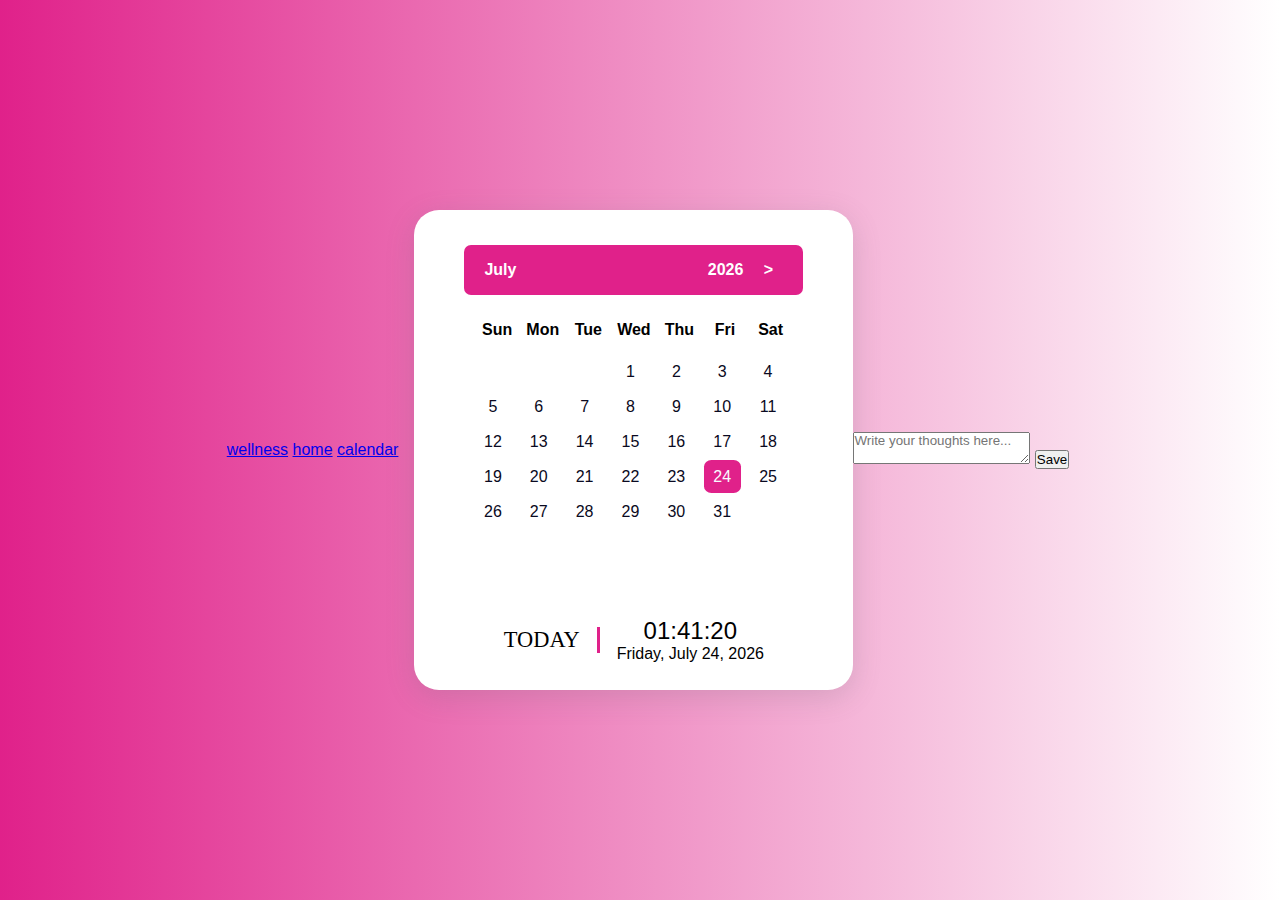
<file: index.html>
<!DOCTYPE html>
<html lang="en">

<head>
  <meta charset="UTF-8" />
  <meta http-equiv="X-UA-Compatible" content="IE=edge" />
  <meta name="viewport" content="width=device-width, initial-scale=1.0" />
  <title>Calendar</title>
  <link rel="stylesheet" href="style.css">
  <script src="script.js" defer></script>
</head>

<body>
  <nav class="nav">
    <a class="nav-link active" aria-current="page" href="wellness.html">wellness</a>
    <a class="nav-link" href="homepage.html">home</a>
    <a class="nav-link" href="index.html">calendar</a>
  </nav>
  <div class="contianer">
    <div class="calendar">
      <div class="calendar-header">
        <span class="month-picker" id="month-picker"> May </span>
        <div class="year-picker" id="year-picker">
          <span class="year-change" id="pre-year">
            <pre></pre>
          </span>
          <span id="year">2020 </span>
          <span class="year-change" id="next-year">
            <pre>></pre>
          </span>
        </div>
      </div>

      
      <div class="calendar-body">
        <div class="calendar-week-days">
          <div>Sun</div>
          <div>Mon</div>
          <div>Tue</div>
          <div>Wed</div>
          <div>Thu</div>
          <div>Fri</div>
          <div>Sat</div>
        </div>
        <div class="calendar-days">
        </div>
      </div>
      <div class="calendar-footer">
      </div>
      <div class="date-time-formate">
        <div class="day-text-formate">TODAY</div>
        <div class="date-time-value">
          <div class="time-formate">01:41:20</div>
          <div class="date-formate">03 - march - 2022</div>
        </div>
      </div>
      <div class="month-list"></div>
    </div>
  </div>
  <div class="diary-contianer">
    <div class= "diary">
      <div class="diary-header"> 
        <textarea id="diaryBox" placeholder="Write your thoughts here..."></textarea>
        <button id="saveButton" onclick="saveDiary()">Save</button>     
        <div class="diary-input">


        </div>

      </div>
    </div>
</body>

</html>
</file>
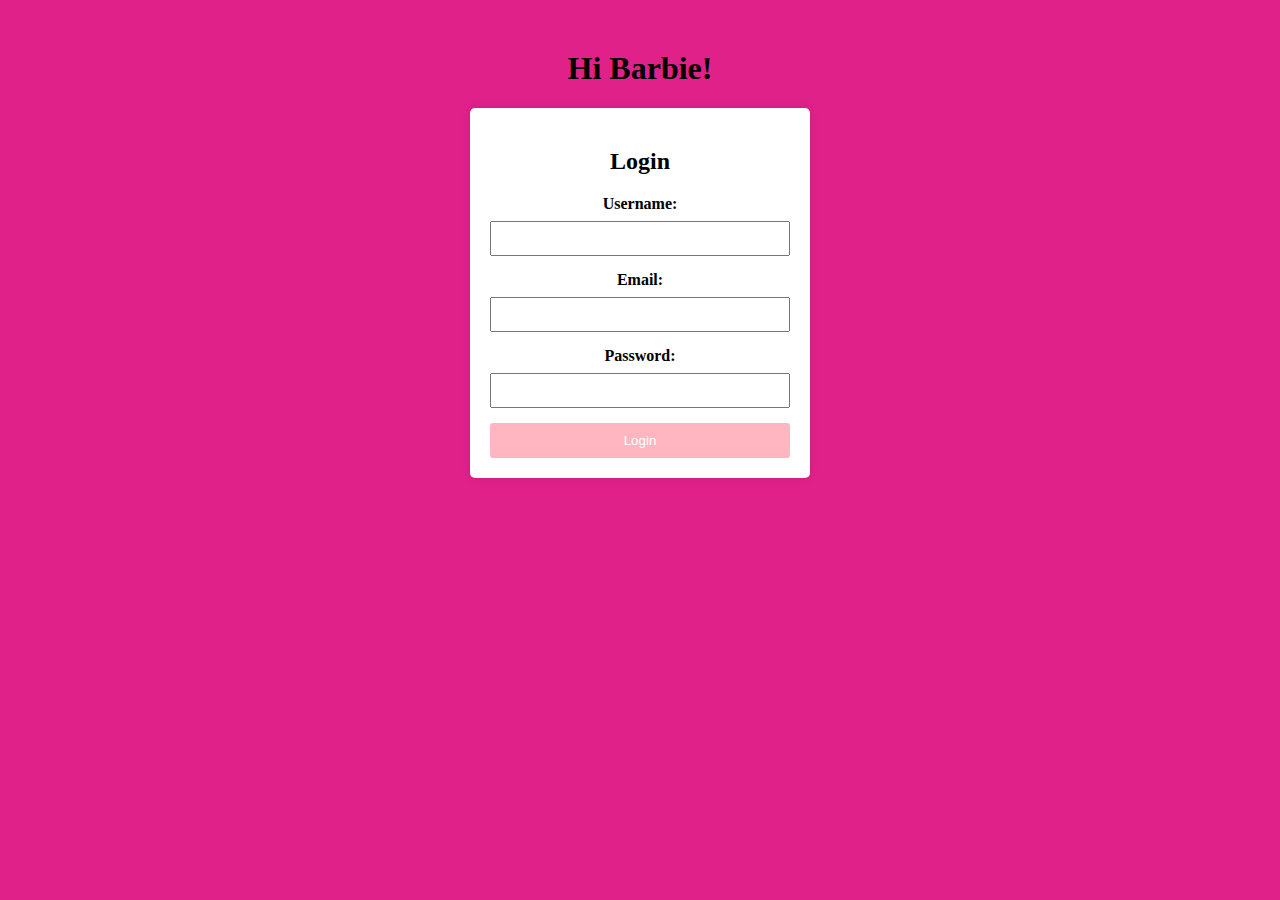
<file: homepage.html>
<!-- home.html -->
<!DOCTYPE html>
<html lang="en">
<head>
    <meta charset="UTF-8">
    <meta name="viewport" content="width=device-width, initial-scale=1.0">
  <h1>Hi Barbie!</h1>
    <title>Login Box</title>
    <style>
        body {
            font-family: Times New Roman, serif;
            background-color:#E0218A;
            text-align: center;
            margin-top: 50px;
        }

        .login-box {
            max-width: 300px;
            margin: auto;
            padding: 20px;
            background-color: #fff;
            border-radius: 5px;
            box-shadow: 0 0 10px rgba(0, 0, 0, 0.1);
        }

        .login-box label {
            display: block;
            margin-bottom: 8px;
            font-weight: bold;
        }

        .login-box input {
            width: 100%;
            padding: 8px;
            margin-bottom: 15px;
            box-sizing: border-box;
        }

        .login-box button {
            width: 100%;
            padding: 10px;
            background-color: #FFB6C1;
            color: #fff;
            border: none;
            border-radius: 3px;
            cursor: pointer;
        }
    </style>
</head>
<body>

    <div class="login-box">
        <h2>Login</h2>
        <form action="#" method="post" id="loginForm">
            <label for="username">Username:</label>
            <input type="text" id="username" name="username" required>

            <label for="email">Email:</label>
            <input type="email" id="email" name="email" required>

            <label for="password">Password:</label>
            <input type="password" id="password" name="password" required>

            <button type="submit" onclick="loginNext()">Login</button>
            
        </form>
    </div>
    <script src="script.js"></script>
</body>
<!-- </html>
html {
  height: 100%;
  width: 100%;
  background-color: #E0218A;
}

body{
  background-color: #E0218A;
} -->
</file>
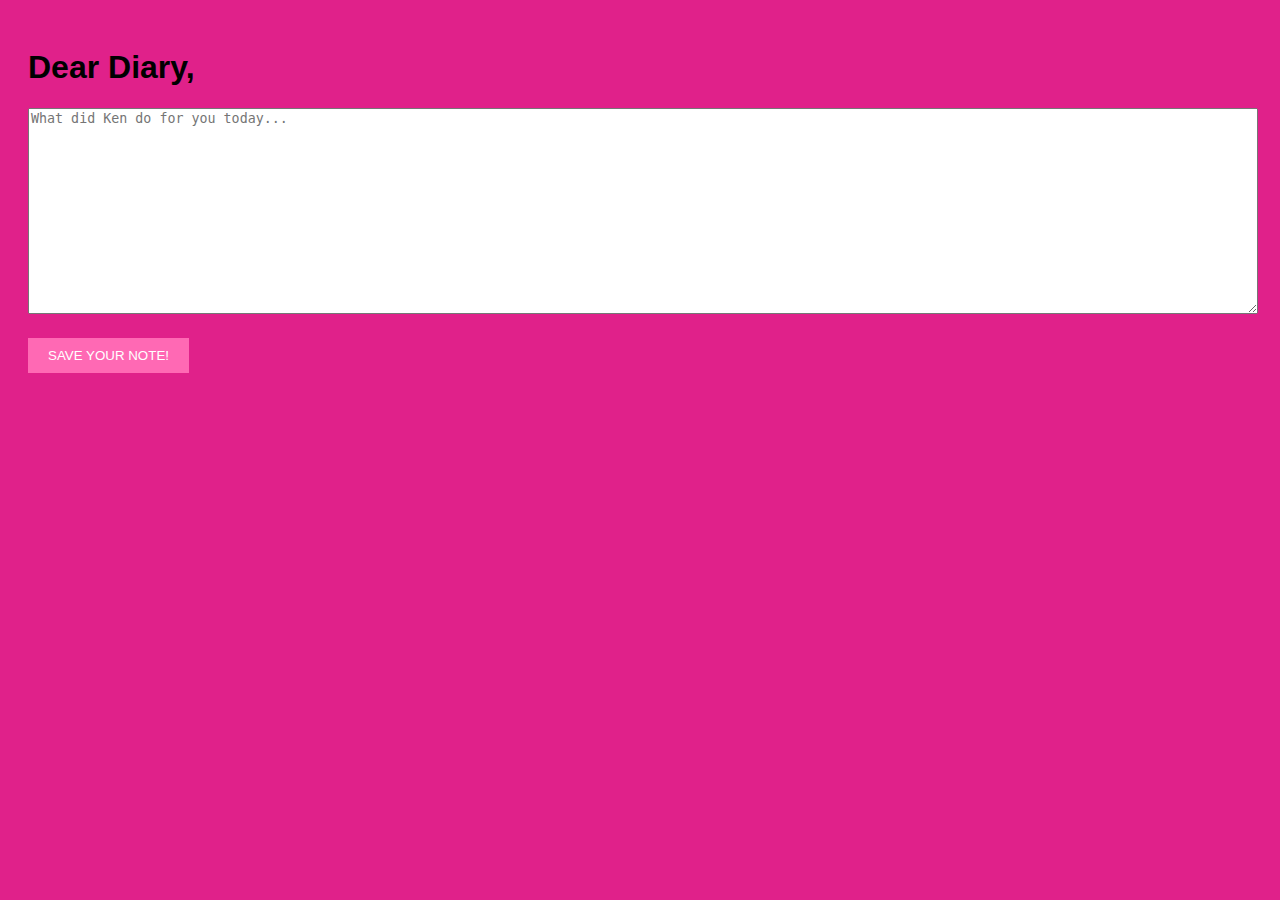
<file: note.html>
<!DOCTYPE html>
<html lang="en">

<head>
  <meta charset="UTF-8">
  <meta name="viewport" content="width=device-width, initial-scale=1.0">
  <title>What will Barbie Journal Today?</title>
  <style>
    body {
      font-family: Arial, sans-serif;
      padding: 20px;
      background-color: #E0218A /* Hot pink background color */
    }

    textarea {
      width: 100%;
      height: 200px;
      margin-bottom: 20px;
    }

    button {
      padding: 10px 20px;
      background-color: #ff69b4;
      color: white;
      border: none;
      cursor: pointer;
    }

    button:hover {
      background-color: #E0218A;
    }
  </style>
</head>

<body>
  <h1>Dear Diary,</h1>
  <textarea id="noteContent" placeholder="What did Ken do for you today..."></textarea>
  <button id="saveButton">SAVE YOUR NOTE!</button>

  <script>
    const saveButton = document.getElementById('saveButton');
    const noteContent = document.getElementById('noteContent');

    saveButton.addEventListener('click', () => {
      const note = noteContent.value;
      alert(Note saved: ${note});
    });
  </script>
</body>

</html>
</file>
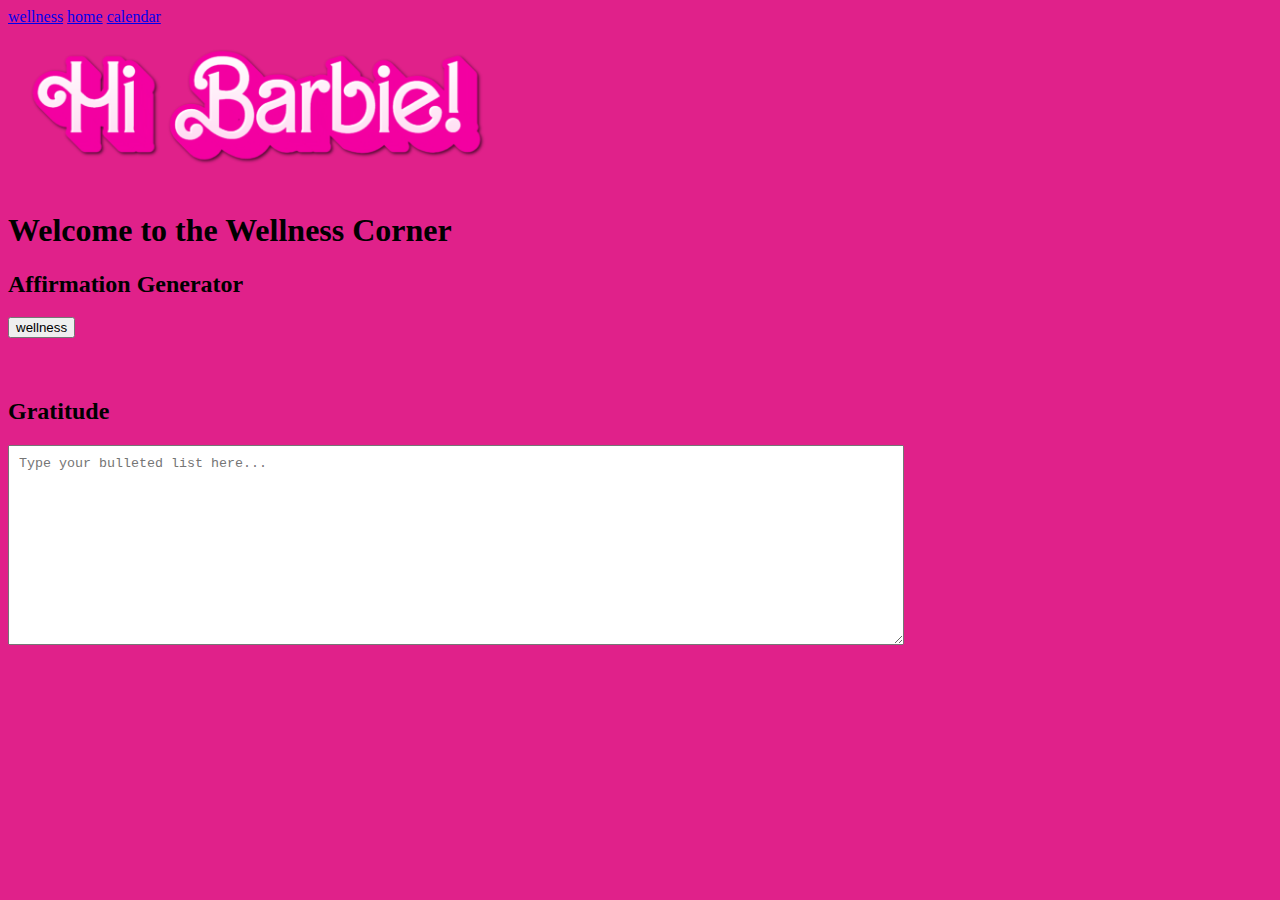
<file: wellness.html>
<!DOCTYPE html>
<html>

<head>
  <meta charset="utf-8">
  <meta name="viewport" content="width=device-width">
  <title>replit</title>
  <link href="wellness.css" rel="stylesheet" type="text/css" />
</head>

<body id ="barbiegirl">
  <nav class="nav">
    <a class="nav-link active" aria-current="page" href="wellness.html">wellness</a>
    <a class="nav-link" href="homepage.html">home</a>
    <a class="nav-link" href="index.html">calendar</a>
  </nav>

  <img id="barbieHead" 
    src = "barbie.png" alt="barbie"
  <h1>    </h1> 
  <h1>Welcome to the Wellness Corner</h1>
  
  <h2>Affirmation Generator</h2>
  <button onclick="randomQuote()" id="wellButton">wellness</button>
  <h3 id="quote"></h3>

  <h2>Gratitude</h2>
  

   

  <style>
  textarea {
      width: 70%;
      height: 200px;
      padding: 10px;
      box-sizing: border-box;
      list-style-type: disc; /* Set the list style type to create     bullets */
    
  }
  #quote{
    color: #F3CFC6;
    font-size: 60px;
  }

</style>

  <script src="script.js"></script>
</body>

   <textarea placeholder="Type your bulleted list here..."></textarea>

</html>
</file>
<file: style.css>
* {
    padding: 0;
    margin: 0;
    font-family:sans-serif;
    box-sizing: border-box;
  }
  #topnav{
    display: flex;
    justify-content: end;
  }
  
  body {
    display: flex;
    height: 100vh;
    width: 100%;
    justify-content: center;
    align-items: center;
    place-items: center;
    background: linear-gradient(to right, #E0218A, #ffffff);
    overflow: hidden;
  }
   .nav{
   
      /* float: left;  */
      display: inline-block;
      color: white; 
      text-align: center; 
      padding: 14px 16px; 
      text-decoration: none; 

   }
   #barbiegirl {
    height: 100%;
    width: 100%;
    background-color: #E0218A;
  }
  
  #barbieHead{
    margin-left: auto;
    width: 300px;
  }
  /* #h1{
     margin-left: auto;
  } */
/* 
  #quote{
    
  } */
  
  .calendar {
    height: 30rem;
    width: max-content;
    background-color: white;
    border-radius: 25px;
    overflow: hidden;
    padding: 35px 50px 0px 50px;
    box-shadow: rgba(100, 100, 111, 0.2) 0px 7px 29px 0px;
  }
  
  #diarybox{
    display: flex;
    justify-content: right;
    align-items: right;
    place-items: right;
    width: 100%;
    height: 300px;
    border: 1px solid #ccc;
    resize: none;
    padding: 100px;
    font-size: 16px;
    margin-left: auto;
    margin-right: 0;
  }
    
  
  
  .calendar-header {
    background: #E0218A;
    display: flex;
    justify-content: space-between;
    border-radius: 7px;
    align-items: center;
    font-weight: 700;
    color: #ffffff;
    padding: 10px;
  }
  
  
  .calendar-body {
    padding: 10px;
  }
  
  .calendar-week-days {
    display: grid;
    grid-template-columns: repeat(7, 1fr);
    font-weight: 600;
    cursor: pointer;
    color: rgb(104, 104, 104);
  }
  
  .calendar-week-days div:hover {
    color: #E0218A;
    transform: scale(1.2);
    transition: all .2s ease-in-out;
  }
  
  .calendar-week-days div {
    display: grid;
    place-items: center;
    color: #000000;
    height: 50px;
  }
  
  .calendar-days {
    display: grid;
    grid-template-columns: repeat(7, 1fr);
    gap: 2px;
    color: #0A0921;
  }
  
  .calendar-days div {
    width: 37px;
    height: 33px;
    display: flex;
    align-items: center;
    justify-content: center;
    padding: 5px;
    position: relative;
    cursor: pointer;
    animation: to-top 1s forwards;
  }
  
  .month-picker {
    padding: 5px 10px;
    border-radius: 10px;
    cursor: pointer;
  }
  
  .year-picker {
    display: flex;
    align-items: center;
  }
  
  .year-change {
    height: 30px;
    width: 30px;
    border-radius: 50%;
    display: grid;
    place-items: center;
    margin: 0px 10px;
    cursor: pointer;
  }
  
  .year-change:hover {
    background-color: #E0218A;
    transition: all .2s ease-in-out;
    transform: scale(1.12);
  }
  
  .calendar-footer {
    padding: 10px;
    display: flex;
    justify-content: flex-end;
    align-items: center;
  }
  
  #year:hover {
    cursor: pointer;
    transform: scale(1.2);
    transition: all 0.2 ease-in-out;
  }
  
  .calendar-days div span {
    position: absolute;
  }
  
  .calendar-days div:hover {
    transition: width 0.2s ease-in-out, height 0.2s ease-in-out;
    background-color: #fbc7d4;
    border-radius: 20%;
    color: #f8fbff;
  }
  
  .calendar-days div.current-date {
    color: #f8fbff;
    background-color: #E0218A;
    border-radius: 20%;
  }
  
  .month-list {
    position: relative;
    left: 0;
    top: -130px;
    background-color: #ebebeb;
    color: #151426;
    display: grid;
    grid-template-columns: repeat(3, auto);
    gap: 5px;
    border-radius: 20px;
  }
  
  .month-list>div {
    display: grid;
    place-content: center;
    margin: 5px 10px;
    transition: all 0.2s ease-in-out;
  }
  
  .month-list>div>div {
    border-radius: 15px;
    padding: 10px;
    cursor: pointer;
  }
  
  .month-list>div>div:hover {
    background-color: #E0218A;
    color: #f8fbff;
    transform: scale(0.9);
    transition: all 0.2s ease-in-out;
  }
  
  .month-list.show {
    visibility: visible;
    pointer-events: visible;
    transition: 0.6s ease-in-out;
    animation: to-left .71s forwards;
  }
  
  .month-list.hideonce {
    visibility: hidden;
  }
  
  .month-list.hide {
    animation: to-right 1s forwards;
    visibility: none;
    pointer-events: none;
  }
  
  .date-time-formate {
    height: 4rem;
    width: 100%;
    font-family:serif;
    position: relative;
    display: flex;
    top: 50px;
    justify-content: center;
    align-items: center;
  }
  
  .day-text-formate {
    font-family: Microsoft JhengHei UI;
    font-size: 1.4rem;
    padding-right: 5%;
    border-right: 3px solid #E0218A;
  }
  
  .date-time-value {
    display: block;
    position: relative;
    text-align: center;
    padding-left: 5%;
  }
  
  .time-formate {
    font-size: 1.5rem;
  }
  
  .time-formate.hideTime {
    animation: hidetime 1.5s forwards;
  }
  
  .day-text-formate.hidetime {
    animation: hidetime 1.5s forwards;
  }
  
  .date-formate.hideTime {
    animation: hidetime 1.5s forwards;
  }
  
  .day-text-formate.showtime {
    animation: showtime 1s forwards;
  }
  
  .time-formate.showtime {
    animation: showtime 1s forwards;
  }
  
  .date-formate.showtime {
    animation: showtime 1s forwards;
  }
  
  @keyframes to-top {
    0% {
      transform: translateY(0);
      opacity: 0;
    }
  
    100% {
      transform: translateY(100%);
      opacity: 1;
    }
  }
  
  @keyframes to-left {
    0% {
      transform: translatex(230%);
      opacity: 1;
    }
  
    100% {
      transform: translatex(0);
      opacity: 1;
    }
  }
  
  @keyframes to-right {
    10% {
      transform: translatex(0);
      opacity: 1;
    }
  
    100% {
      transform: translatex(-150%);
      opacity: 1;
    }
  }
  
  @keyframes showtime {
    0% {
      transform: translatex(250%);
      opacity: 1;
    }
  
    100% {
      transform: translatex(0%);
      opacity: 1;
    }
  }
  
  @keyframes hidetime {
    0% {
      transform: translatex(0%);
      opacity: 1;
    }
  
    100% {
      transform: translatex(-370%);
      opacity: 1;
    }
  }
</file>
<file: wellness.css>
#barbiegirl {
    height: 100%;
    width: 100%;
    background-color: #E0218A;
  }
  
  #barbieHead{
    margin-left: auto;
    width: 500px;
  }
  #h1{
    
     font-size: 130px;
  } 

  #h2{
    font-size100px; 
    color: white; 
  }
</file>
